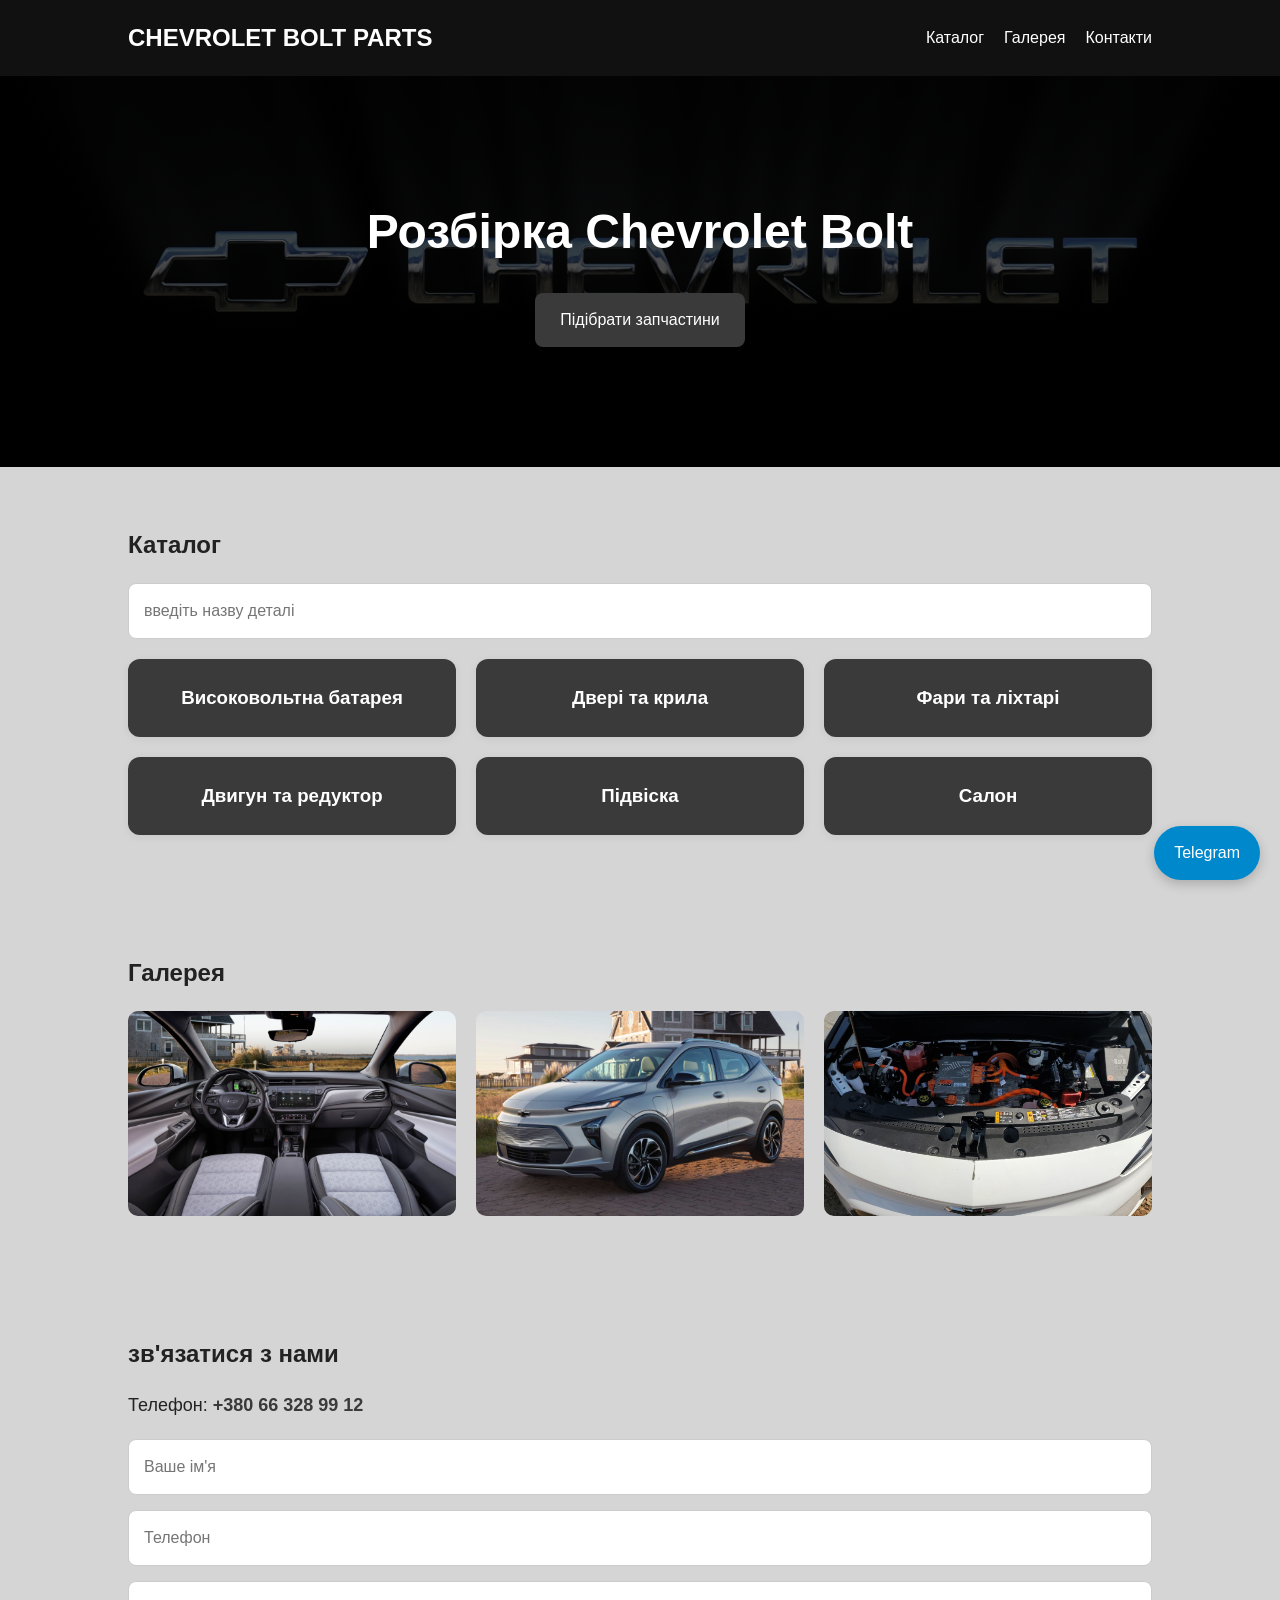
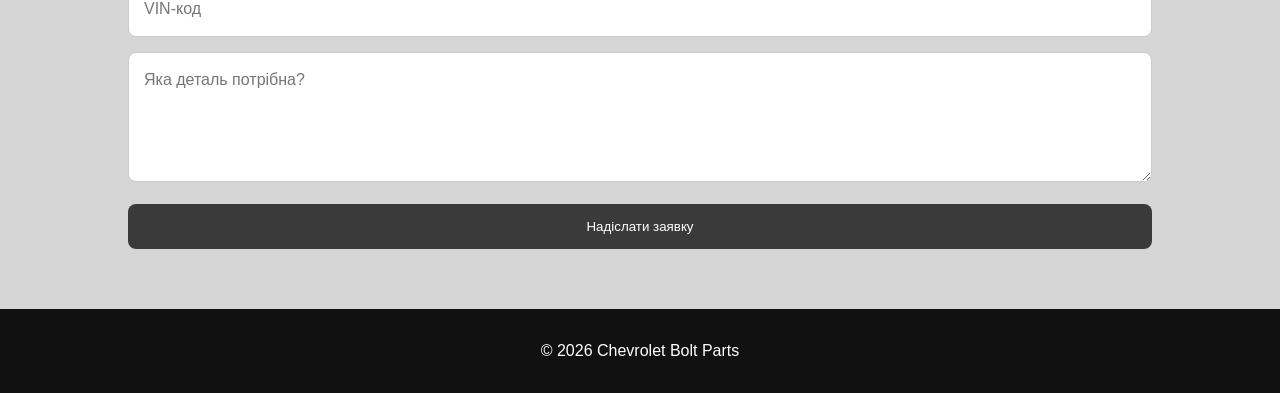
<file: index.html>
<!DOCTYPE html>
<html lang="uk">
<head>
<meta charset="UTF-8">
<meta name="viewport" content="width=device-width, initial-scale=1.0">
<title>Chevrolet Bolt Parts — Розбірка Chevrolet Bolt в Одесі</title>
<meta name="description" content="Розбірка Chevrolet Bolt EV і Bolt EUV в Одесі. Оригінальні запчастини з США в наявності: батарея, двері, фари, двигун, підвіска, салон. Доставка по Україні.">
<link rel="canonical" href="https://junk-cars.github.io/junk-cars/">
<meta property="og:title" content="Chevrolet Bolt Parts — Розбірка Chevrolet Bolt в Одесі">
<meta property="og:description" content="Оригінальні запчастини Chevrolet Bolt з США в наявності. Батарея, двері, фари, двигун, підвіска, салон.">
<meta property="og:type" content="website">
<meta property="og:url" content="https://junk-cars.github.io/junk-cars/">
<meta property="og:image" content="https://junk-cars.github.io/junk-cars/bolt.jpg">
<link rel="stylesheet" href="style.css">
<script type="application/ld+json">
{
  "@context": "https://schema.org",
  "@type": "AutoPartsStore",
  "name": "Chevrolet Bolt Parts",
  "image": "https://junk-cars.github.io/junk-cars/bolt.jpg",
  "url": "https://junk-cars.github.io/junk-cars/",
  "telephone": "+380663289912",
  "address": {
    "@type": "PostalAddress",
    "addressLocality": "Одеса",
    "addressCountry": "UA"
  }
}
</script>
</head>
<body>
<header>
<nav>
<div class="logo">CHEVROLET BOLT PARTS</div>
<div class="menu">
<a href="#catalog">Каталог</a><a href="#gallery">Галерея</a><a href="#contacts">Контакти</a>
</div>
</nav>
</header>

<section class="hero">
<h1>Розбірка Chevrolet Bolt</h1>
<p></p>
<a class="button" href="#contacts">Підібрати запчастини</a>
</section>


<section id="catalog">
<h2>Каталог</h2>
<div class="search-wrapper">
<input class="search" type="text" id="partSearch" placeholder="введіть назву деталі" autocomplete="off">
<div class="search-results" id="searchResults"></div>
</div>
<div class="cards">
<a class="card" href="battery.html"><h3>Високовольтна батарея</h3></a>
<a class="card" href="doors.html"><h3>Двері та крила</h3></a>
<a class="card" href="headlights.html"><h3>Фари та ліхтарі</h3></a>
<a class="card" href="engine.html"><h3>Двигун та редуктор</h3></a>
<a class="card" href="suspension.html"><h3>Підвіска</h3></a>
<a class="card" href="salon.html"><h3>Салон</h3></a>
</div>
</section>

<section id="gallery">
<h2>Галерея</h2>
<div class="gallery">
<img src="car1.jpg" alt="Chevrolet Bolt — фото 1" loading="lazy">
<img src="car2.jpg" alt="Chevrolet Bolt — фото 2" loading="lazy">
<img src="car3.jpg" alt="Chevrolet Bolt — фото 3" loading="lazy">
</div>
</section>

<section id="contacts">
<h2>зв'язатися з нами </h2>
<p class="contact-info">Телефон: <a href="tel:+380663289912">+380 66 328 99 12</a></p>
<form id="contactForm">
<input type="text" id="fieldName" placeholder="Ваше ім'я">
<input type="text" id="fieldPhone" placeholder="Телефон">
<input type="text" id="fieldVin" placeholder="VIN-код">
<textarea id="fieldPart" placeholder="Яка деталь потрібна?"></textarea>
<button type="submit">Надіслати заявку</button>
</form>
</section>

<a href="https://t.me/Slavkaw" class="telegram" target="_blank" rel="noopener">Telegram</a>
<footer><p>© 2026 Chevrolet Bolt Parts</p></footer>

<div class="modal-overlay" id="successModal">
<div class="modal-box">
<p>Заявка відправлена, ми зв'яжемось з вами найближчим часом.</p>
<button type="button" class="modal-close" id="modalCloseBtn">Закрити</button>
</div>
</div>

<script src="script.js"></script>
</body>
</html>
</file>
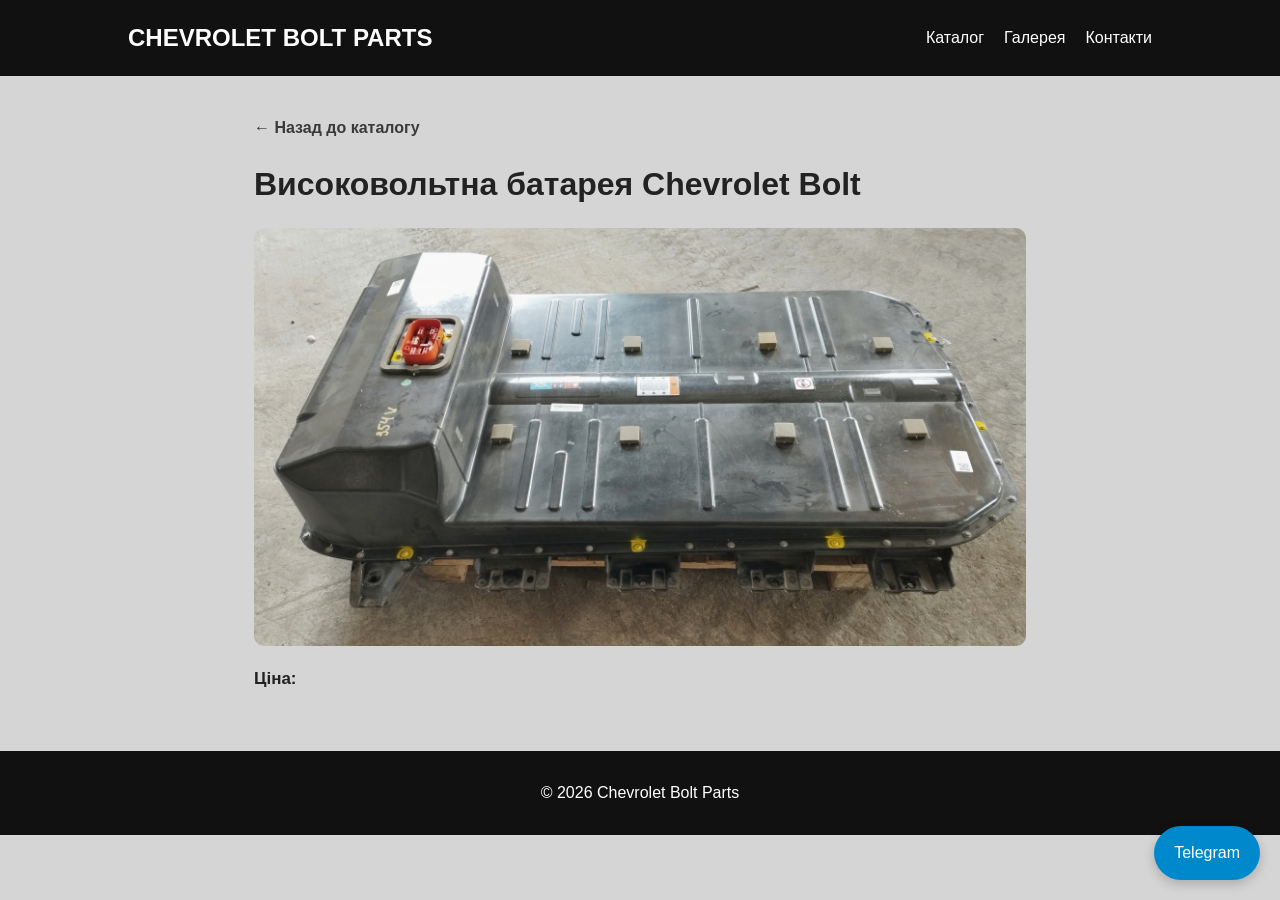
<file: battery.html>
<!DOCTYPE html>
<html lang="uk">
<head>
    <meta charset="UTF-8">
    <meta name="viewport" content="width=device-width, initial-scale=1.0">
    <title>Високовольтна батарея — Chevrolet Bolt Parts</title>
    <meta name="description" content="Купити високовольтну батарею (акумулятор) Chevrolet Bolt EV/EUV в Одесі. Оригінал з розбірки, перевірена, доставка по Україні.">
    <link rel="canonical" href="https://junk-cars.github.io/junk-cars/battery.html">
    <meta property="og:title" content="Високовольтна батарея — Chevrolet Bolt Parts">
    <meta property="og:description" content="Оригінальна високовольтна батарея Chevrolet Bolt з розбірки в Одесі.">
    <meta property="og:type" content="product">
    <meta property="og:url" content="https://junk-cars.github.io/junk-cars/battery.html">
    <meta property="og:image" content="https://junk-cars.github.io/junk-cars/battery.jpg">
    <link rel="stylesheet" href="style.css">
</head>
<body>
<header>
<nav>
<div class="logo">CHEVROLET BOLT PARTS</div>
<div class="menu">
<a href="index.html#catalog">Каталог</a><a href="index.html#gallery">Галерея</a><a href="index.html#contacts">Контакти</a>
</div>
</nav>
</header>

<div class="part-page">
<a class="back-link" href="index.html#catalog">← Назад до каталогу</a>
<h1>Високовольтна батарея Chevrolet Bolt</h1>
<img src="battery.jpg" alt="Високовольтна батарея Chevrolet Bolt">
<p class="price">Ціна: <span class="price-value"></span></p>
</div>

<a href="https://t.me/Slavkaw" class="telegram" target="_blank" rel="noopener">Telegram</a>
<footer><p>© 2026 Chevrolet Bolt Parts</p></footer>
</body>
</html>
</file>
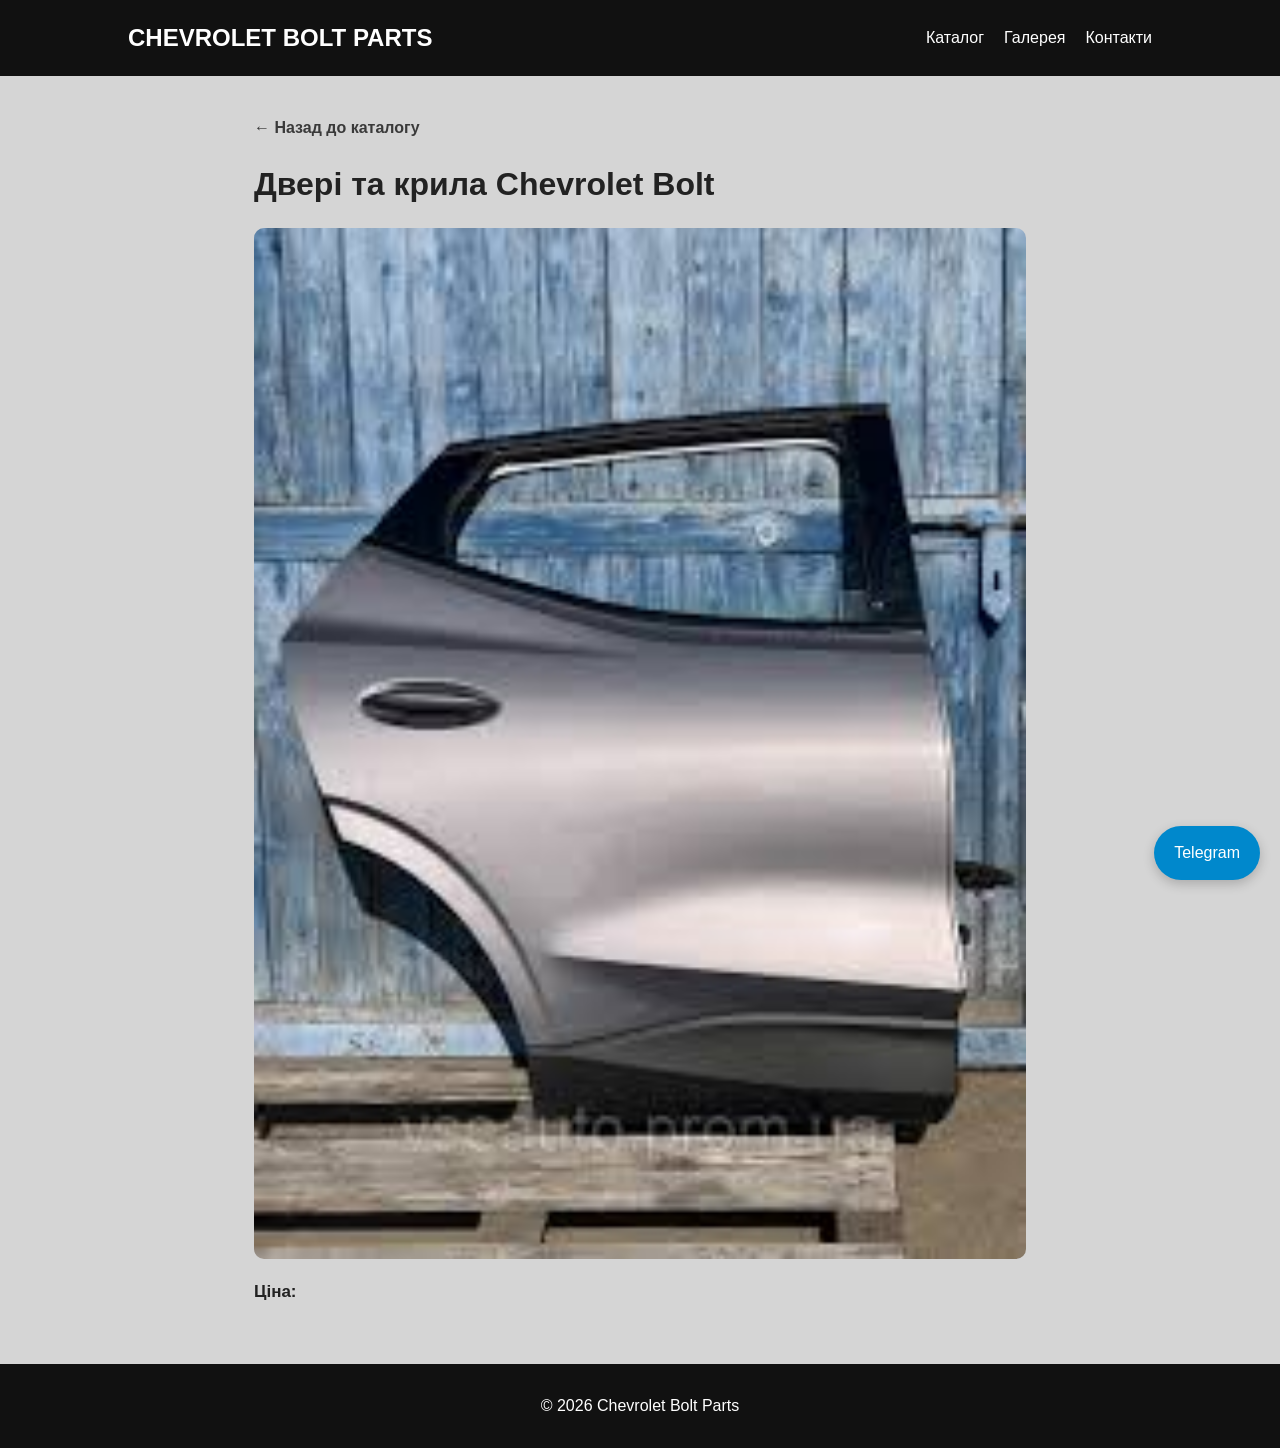
<file: doors.html>
<!DOCTYPE html>
<html lang="uk">
<head>
    <meta charset="UTF-8">
    <meta name="viewport" content="width=device-width, initial-scale=1.0">
    <title>Двері та крила — Chevrolet Bolt Parts</title>
    <meta name="description" content="Двері та крила Chevrolet Bolt EV/EUV б/у в наявності. Оригінальні запчастини з розбірки в Одесі, доставка по Україні.">
    <link rel="canonical" href="https://junk-cars.github.io/junk-cars/doors.html">
    <meta property="og:title" content="Двері та крила — Chevrolet Bolt Parts">
    <meta property="og:description" content="Оригінальні двері та крила Chevrolet Bolt з розбірки в Одесі.">
    <meta property="og:type" content="product">
    <meta property="og:url" content="https://junk-cars.github.io/junk-cars/doors.html">
    <meta property="og:image" content="https://junk-cars.github.io/junk-cars/doors.jpg">
    <link rel="stylesheet" href="style.css">
</head>
<body>
<header>
<nav>
<div class="logo">CHEVROLET BOLT PARTS</div>
<div class="menu">
<a href="index.html#catalog">Каталог</a><a href="index.html#gallery">Галерея</a><a href="index.html#contacts">Контакти</a>
</div>
</nav>
</header>

<div class="part-page">
<a class="back-link" href="index.html#catalog">← Назад до каталогу</a>
<h1>Двері та крила Chevrolet Bolt</h1>
<img src="doors.jpg" alt="Двері та крила Chevrolet Bolt">
<p class="price">Ціна: <span class="price-value"></span></p>
</div>

<a href="https://t.me/Slavkaw" class="telegram" target="_blank" rel="noopener">Telegram</a>
<footer><p>© 2026 Chevrolet Bolt Parts</p></footer>
</body>
</html>
</file>
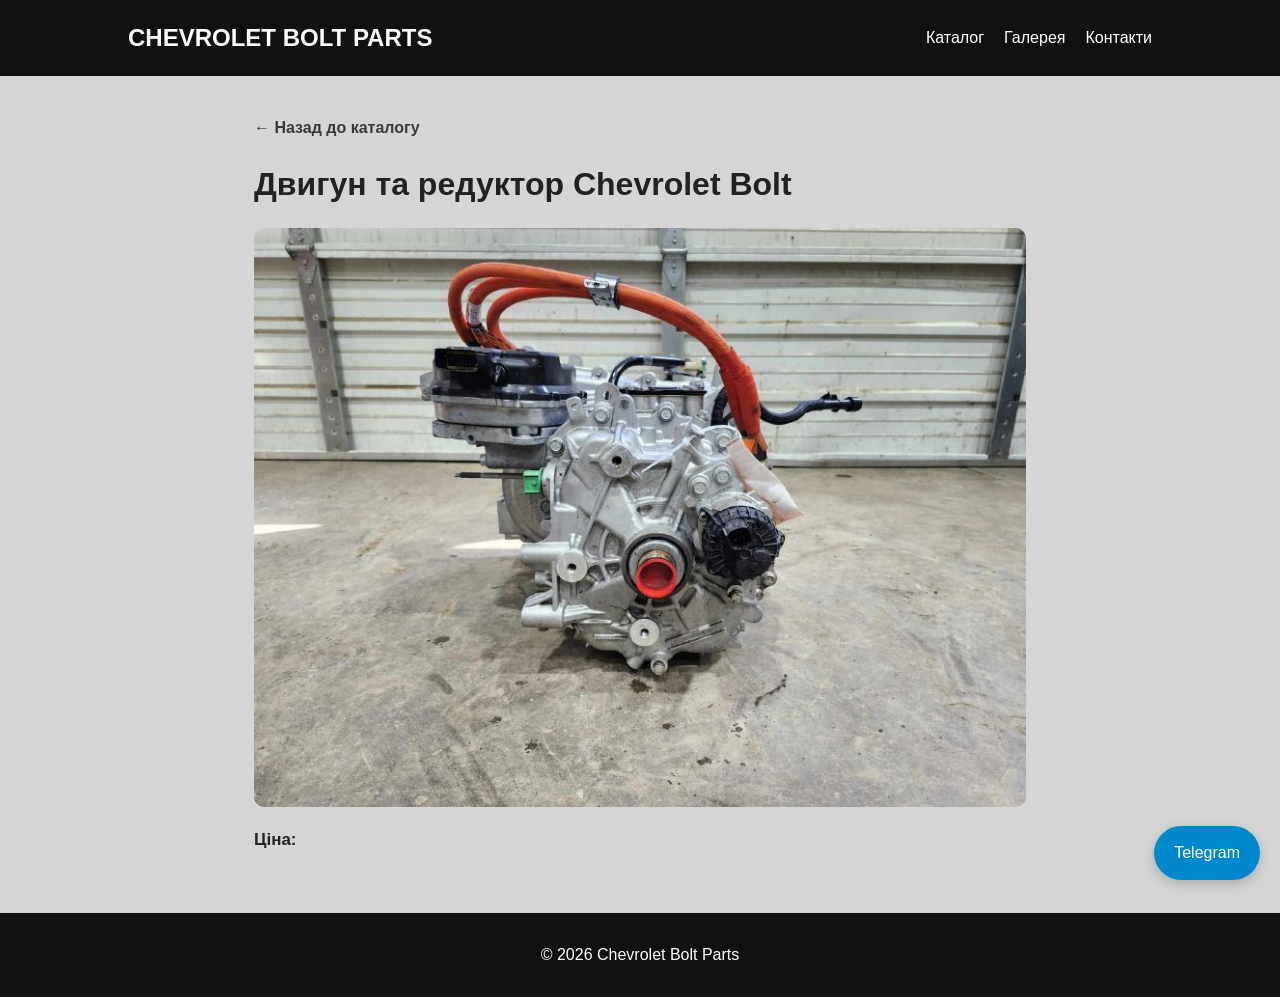
<file: engine.html>
<!DOCTYPE html>
<html lang="uk">
<head>
    <meta charset="UTF-8">
    <meta name="viewport" content="width=device-width, initial-scale=1.0">
    <title>Двигун та редуктор — Chevrolet Bolt Parts</title>
    <meta name="description" content="Двигун та редуктор (електромотор) Chevrolet Bolt EV/EUV з розбірки. Перевірені, в наявності в Одесі, доставка по Україні.">
    <link rel="canonical" href="https://junk-cars.github.io/junk-cars/engine.html">
    <meta property="og:title" content="Двигун та редуктор — Chevrolet Bolt Parts">
    <meta property="og:description" content="Оригінальний двигун та редуктор Chevrolet Bolt з розбірки в Одесі.">
    <meta property="og:type" content="product">
    <meta property="og:url" content="https://junk-cars.github.io/junk-cars/engine.html">
    <meta property="og:image" content="https://junk-cars.github.io/junk-cars/engine.jpg">
    <link rel="stylesheet" href="style.css">
</head>
<body>
<header>
<nav>
<div class="logo">CHEVROLET BOLT PARTS</div>
<div class="menu">
<a href="index.html#catalog">Каталог</a><a href="index.html#gallery">Галерея</a><a href="index.html#contacts">Контакти</a>
</div>
</nav>
</header>

<div class="part-page">
<a class="back-link" href="index.html#catalog">← Назад до каталогу</a>
<h1>Двигун та редуктор Chevrolet Bolt</h1>
<img src="engine.jpg" alt="Двигун та редуктор Chevrolet Bolt">
<p class="price">Ціна: <span class="price-value"></span></p>
</div>

<a href="https://t.me/Slavkaw" class="telegram" target="_blank" rel="noopener">Telegram</a>
<footer><p>© 2026 Chevrolet Bolt Parts</p></footer>
</body>
</html>
</file>
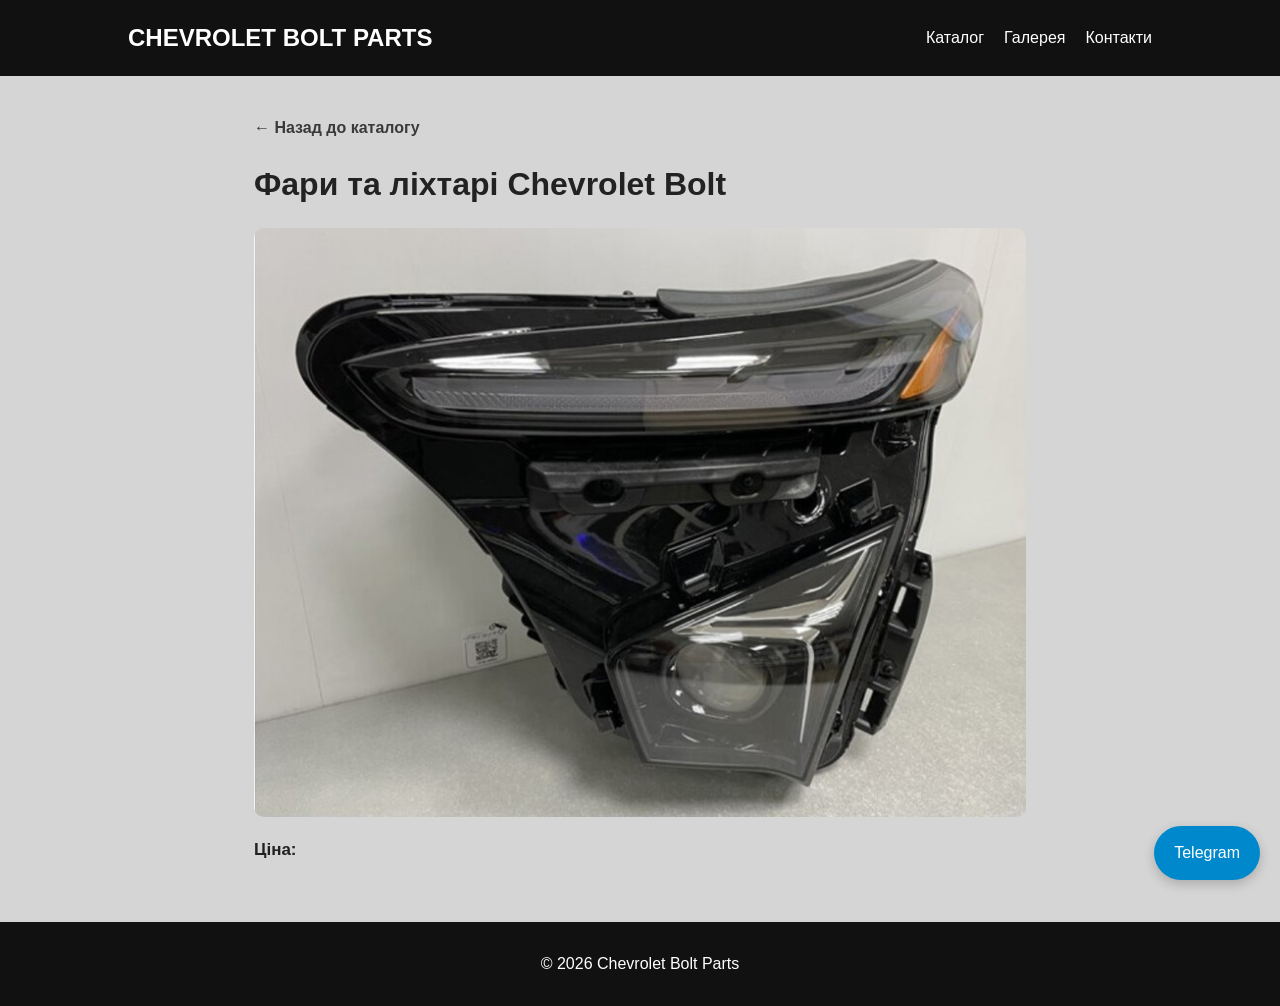
<file: headlights.html>
<!DOCTYPE html>
<html lang="uk">
<head>
    <meta charset="UTF-8">
    <meta name="viewport" content="width=device-width, initial-scale=1.0">
    <title>Фари та ліхтарі — Chevrolet Bolt Parts</title>
    <meta name="description" content="Фари та ліхтарі Chevrolet Bolt EV/EUV оригінал. В наявності на розбірці в Одесі, доставка по Україні.">
    <link rel="canonical" href="https://junk-cars.github.io/junk-cars/headlights.html">
    <meta property="og:title" content="Фари та ліхтарі — Chevrolet Bolt Parts">
    <meta property="og:description" content="Оригінальні фари та ліхтарі Chevrolet Bolt з розбірки в Одесі.">
    <meta property="og:type" content="product">
    <meta property="og:url" content="https://junk-cars.github.io/junk-cars/headlights.html">
    <meta property="og:image" content="https://junk-cars.github.io/junk-cars/headlights.jpg">
    <link rel="stylesheet" href="style.css">
</head>
<body>
<header>
<nav>
<div class="logo">CHEVROLET BOLT PARTS</div>
<div class="menu">
<a href="index.html#catalog">Каталог</a><a href="index.html#gallery">Галерея</a><a href="index.html#contacts">Контакти</a>
</div>
</nav>
</header>

<div class="part-page">
<a class="back-link" href="index.html#catalog">← Назад до каталогу</a>
<h1>Фари та ліхтарі Chevrolet Bolt</h1>
<img src="headlights.jpg" alt="Фари та ліхтарі Chevrolet Bolt">
<p class="price">Ціна: <span class="price-value"></span></p>
</div>

<a href="https://t.me/Slavkaw" class="telegram" target="_blank" rel="noopener">Telegram</a>
<footer><p>© 2026 Chevrolet Bolt Parts</p></footer>
</body>
</html>
</file>
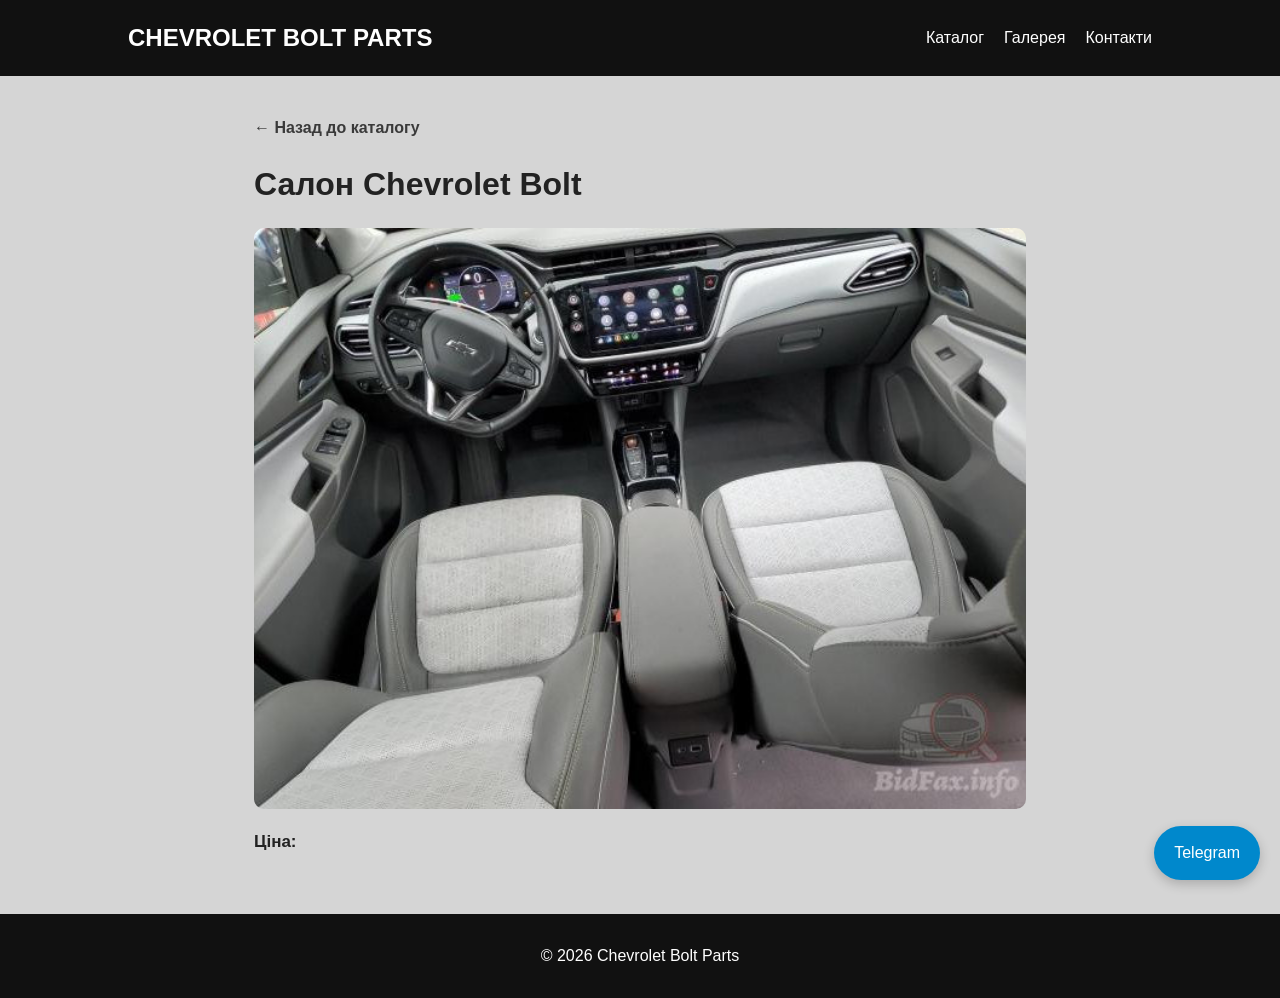
<file: salon.html>
<!DOCTYPE html>
<html lang="uk">
<head>
    <meta charset="UTF-8">
    <meta name="viewport" content="width=device-width, initial-scale=1.0">
    <title>Салон — Chevrolet Bolt Parts</title>
    <meta name="description" content="Салонні деталі Chevrolet Bolt EV/EUV: сидіння, торпедо, обшивка. Оригінал з розбірки в Одесі, доставка по Україні.">
    <link rel="canonical" href="https://junk-cars.github.io/junk-cars/salon.html">
    <meta property="og:title" content="Салон — Chevrolet Bolt Parts">
    <meta property="og:description" content="Оригінальні салонні деталі Chevrolet Bolt з розбірки в Одесі.">
    <meta property="og:type" content="product">
    <meta property="og:url" content="https://junk-cars.github.io/junk-cars/salon.html">
    <meta property="og:image" content="https://junk-cars.github.io/junk-cars/salon.jpg">
    <link rel="stylesheet" href="style.css">
</head>
<body>
<header>
<nav>
<div class="logo">CHEVROLET BOLT PARTS</div>
<div class="menu">
<a href="index.html#catalog">Каталог</a><a href="index.html#gallery">Галерея</a><a href="index.html#contacts">Контакти</a>
</div>
</nav>
</header>

<div class="part-page">
<a class="back-link" href="index.html#catalog">← Назад до каталогу</a>
<h1>Салон Chevrolet Bolt</h1>
<img src="salon.jpg" alt="Салон Chevrolet Bolt">
<p class="price">Ціна: <span class="price-value"></span></p>
</div>

<a href="https://t.me/Slavkaw" class="telegram" target="_blank" rel="noopener">Telegram</a>
<footer><p>© 2026 Chevrolet Bolt Parts</p></footer>
</body>
</html>
</file>
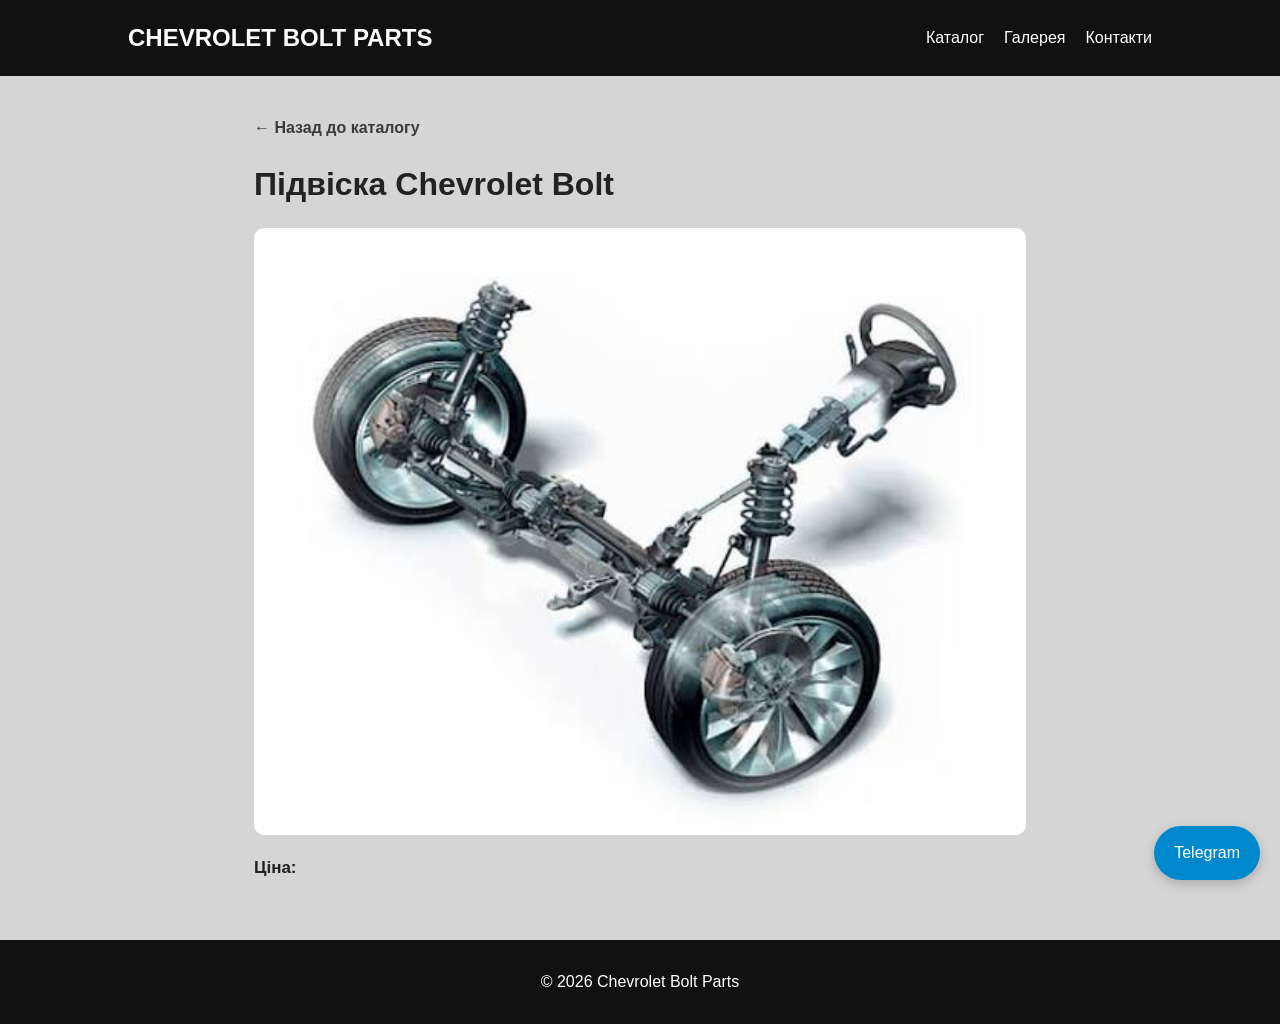
<file: suspension.html>
<!DOCTYPE html>
<html lang="uk">
<head>
    <meta charset="UTF-8">
    <meta name="viewport" content="width=device-width, initial-scale=1.0">
    <title>Підвіска — Chevrolet Bolt Parts</title>
    <meta name="description" content="Запчастини підвіски Chevrolet Bolt EV/EUV: амортизатори, важелі, стійки. Оригінал з розбірки в Одесі, доставка по Україні.">
    <link rel="canonical" href="https://junk-cars.github.io/junk-cars/suspension.html">
    <meta property="og:title" content="Підвіска — Chevrolet Bolt Parts">
    <meta property="og:description" content="Оригінальні деталі підвіски Chevrolet Bolt з розбірки в Одесі.">
    <meta property="og:type" content="product">
    <meta property="og:url" content="https://junk-cars.github.io/junk-cars/suspension.html">
    <meta property="og:image" content="https://junk-cars.github.io/junk-cars/suspension.jpg">
    <link rel="stylesheet" href="style.css">
</head>
<body>
<header>
<nav>
<div class="logo">CHEVROLET BOLT PARTS</div>
<div class="menu">
<a href="index.html#catalog">Каталог</a><a href="index.html#gallery">Галерея</a><a href="index.html#contacts">Контакти</a>
</div>
</nav>
</header>

<div class="part-page">
<a class="back-link" href="index.html#catalog">← Назад до каталогу</a>
<h1>Підвіска Chevrolet Bolt</h1>
<img src="suspension.jpg" alt="Підвіска Chevrolet Bolt">
<p class="price">Ціна: <span class="price-value"></span></p>
</div>

<a href="https://t.me/Slavkaw" class="telegram" target="_blank" rel="noopener">Telegram</a>
<footer><p>© 2026 Chevrolet Bolt Parts</p></footer>
</body>
</html>
</file>
<file: style.css>
*{margin:0;padding:0;box-sizing:border-box}
html{-webkit-text-size-adjust:100%}
body{font-family:Arial,sans-serif;background:#d5d5d5;color:#222;line-height:1.5;overflow-x:hidden}
img{max-width:100%;height:auto;display:block}

header{background:#111;color:#fff;padding:20px 10%;position:sticky;top:0;z-index:10}
nav{display:flex;justify-content:space-between;align-items:center;gap:20px;flex-wrap:wrap}
.logo{font-size:24px;font-weight:bold}
.menu{display:flex;flex-wrap:wrap}
.menu a{color:#fff;text-decoration:none;margin-left:20px;padding:4px 0}

.hero{background:linear-gradient(rgba(0,0,0,.7),rgba(0,0,0,.7)),url("bolt.jpg");background-size:cover;background-position:center;color:#fff;text-align:center;padding:120px 20px}
.hero h1{font-size:48px;margin-bottom:15px}
.hero p{font-size:20px;margin-bottom:25px}
.button{display:inline-block;background:#3a3a3a;color:#fff;padding:15px 25px;border-radius:8px;text-decoration:none;transition:background .2s}
.button:hover{background:#242424}

section{padding:60px 10%}
section h2{margin-bottom:20px}

.cards{display:grid;grid-template-columns:repeat(auto-fit,minmax(250px,1fr));gap:20px}
.card{background:#3a3a3a;color:#fff;padding:25px;border-radius:12px;box-shadow:0 2px 10px rgba(0,0,0,.06);text-decoration:none;display:block;text-align:center;transition:background .2s}
.card:hover{background:#242424}
.card h3{color:#fff}

/* Пошук деталей із випадаючим списком */
.search-wrapper{position:relative;margin-bottom:20px}
.search{width:100%;padding:15px;border-radius:8px;border:1px solid #ccc;font:inherit}
.search-results{display:none;position:absolute;top:calc(100% + 6px);left:0;right:0;background:#fff;border:1px solid #ccc;border-radius:8px;box-shadow:0 6px 18px rgba(0,0,0,.12);max-height:260px;overflow-y:auto;z-index:15}
.search-results.open{display:block}
.search-result-item{padding:14px 15px;cursor:pointer;border-bottom:1px solid #eee}
.search-result-item:last-child{border-bottom:none}
.search-result-item:hover,.search-result-item:active{background:#f0f0f0}

.gallery{display:grid;grid-template-columns:repeat(auto-fit,minmax(300px,1fr));gap:20px}
.gallery img{width:100%;aspect-ratio:16/10;object-fit:cover;border-radius:10px}

form input,form textarea{width:100%;margin-bottom:15px;padding:15px;border-radius:8px;border:1px solid #ccc;font:inherit}
.contact-info{font-size:18px;margin-bottom:20px}
.contact-info a{color:#3a3a3a;font-weight:bold;text-decoration:none}
form textarea{min-height:130px;resize:vertical}
form button{background:#3a3a3a;color:#fff;border:none;padding:15px 30px;border-radius:8px;cursor:pointer;transition:background .2s;width:100%}
form button:hover{background:#242424}

.telegram{position:fixed;right:20px;bottom:20px;background:#0088cc;color:#fff;padding:15px 20px;border-radius:50px;text-decoration:none;z-index:20;box-shadow:0 4px 12px rgba(0,0,0,.2)}

footer{background:#111;color:#fff;text-align:center;padding:30px}

/* Модальне вікно підтвердження заявки */
.modal-overlay{display:none;position:fixed;inset:0;background:rgba(0,0,0,.6);z-index:30;align-items:center;justify-content:center;padding:20px}
.modal-overlay.open{display:flex}
.modal-box{background:#fff;border-radius:12px;padding:30px;max-width:400px;width:100%;text-align:center;box-shadow:0 10px 30px rgba(0,0,0,.25)}
.modal-box p{font-size:18px;margin-bottom:20px;line-height:1.5}
.modal-close{background:#3a3a3a;color:#fff;border:none;padding:12px 28px;border-radius:8px;cursor:pointer;font:inherit;transition:background .2s}
.modal-close:hover{background:#242424}

.part-page{max-width:900px;margin:0 auto;padding:40px 5% 60px}
.part-page h1{font-size:32px;margin-bottom:20px}
.part-page img{width:100%;max-width:100%;height:auto;border-radius:10px;display:block;margin-bottom:20px}
.part-page p{font-size:17px}
.price{font-size:22px;font-weight:bold;margin-top:10px}
.price-value{color:#3a3a3a}
.back-link{display:inline-block;margin-bottom:20px;color:#3a3a3a;text-decoration:none;font-weight:bold}

/* Планшети та невеликі ноутбуки */
@media(max-width:900px){
  section{padding:45px 6%}
  .hero{padding:90px 20px}
}

/* Телефони */
@media(max-width:700px){
  header{padding:15px 5%}
  nav{flex-direction:column;align-items:flex-start;gap:10px}
  .menu{gap:14px}
  .menu a{margin-left:0}
  .hero{padding:70px 16px}
  .hero h1{font-size:30px}
  .hero p{font-size:16px}
  .button{width:100%;text-align:center;padding:14px 20px}
  section{padding:35px 5%}
  section h2{font-size:22px}
  .cards{grid-template-columns:1fr;gap:14px}
  .gallery{grid-template-columns:1fr}
  .telegram{right:14px;bottom:14px;padding:12px 16px;font-size:14px}
  .part-page{padding:25px 5% 40px}
  .part-page h1{font-size:22px}
  .part-page p{font-size:15px}
  form button{padding:14px 20px}
}

/* Дуже маленькі екрани */
@media(max-width:380px){
  .hero h1{font-size:24px}
  .logo{font-size:19px}
}
</file>
